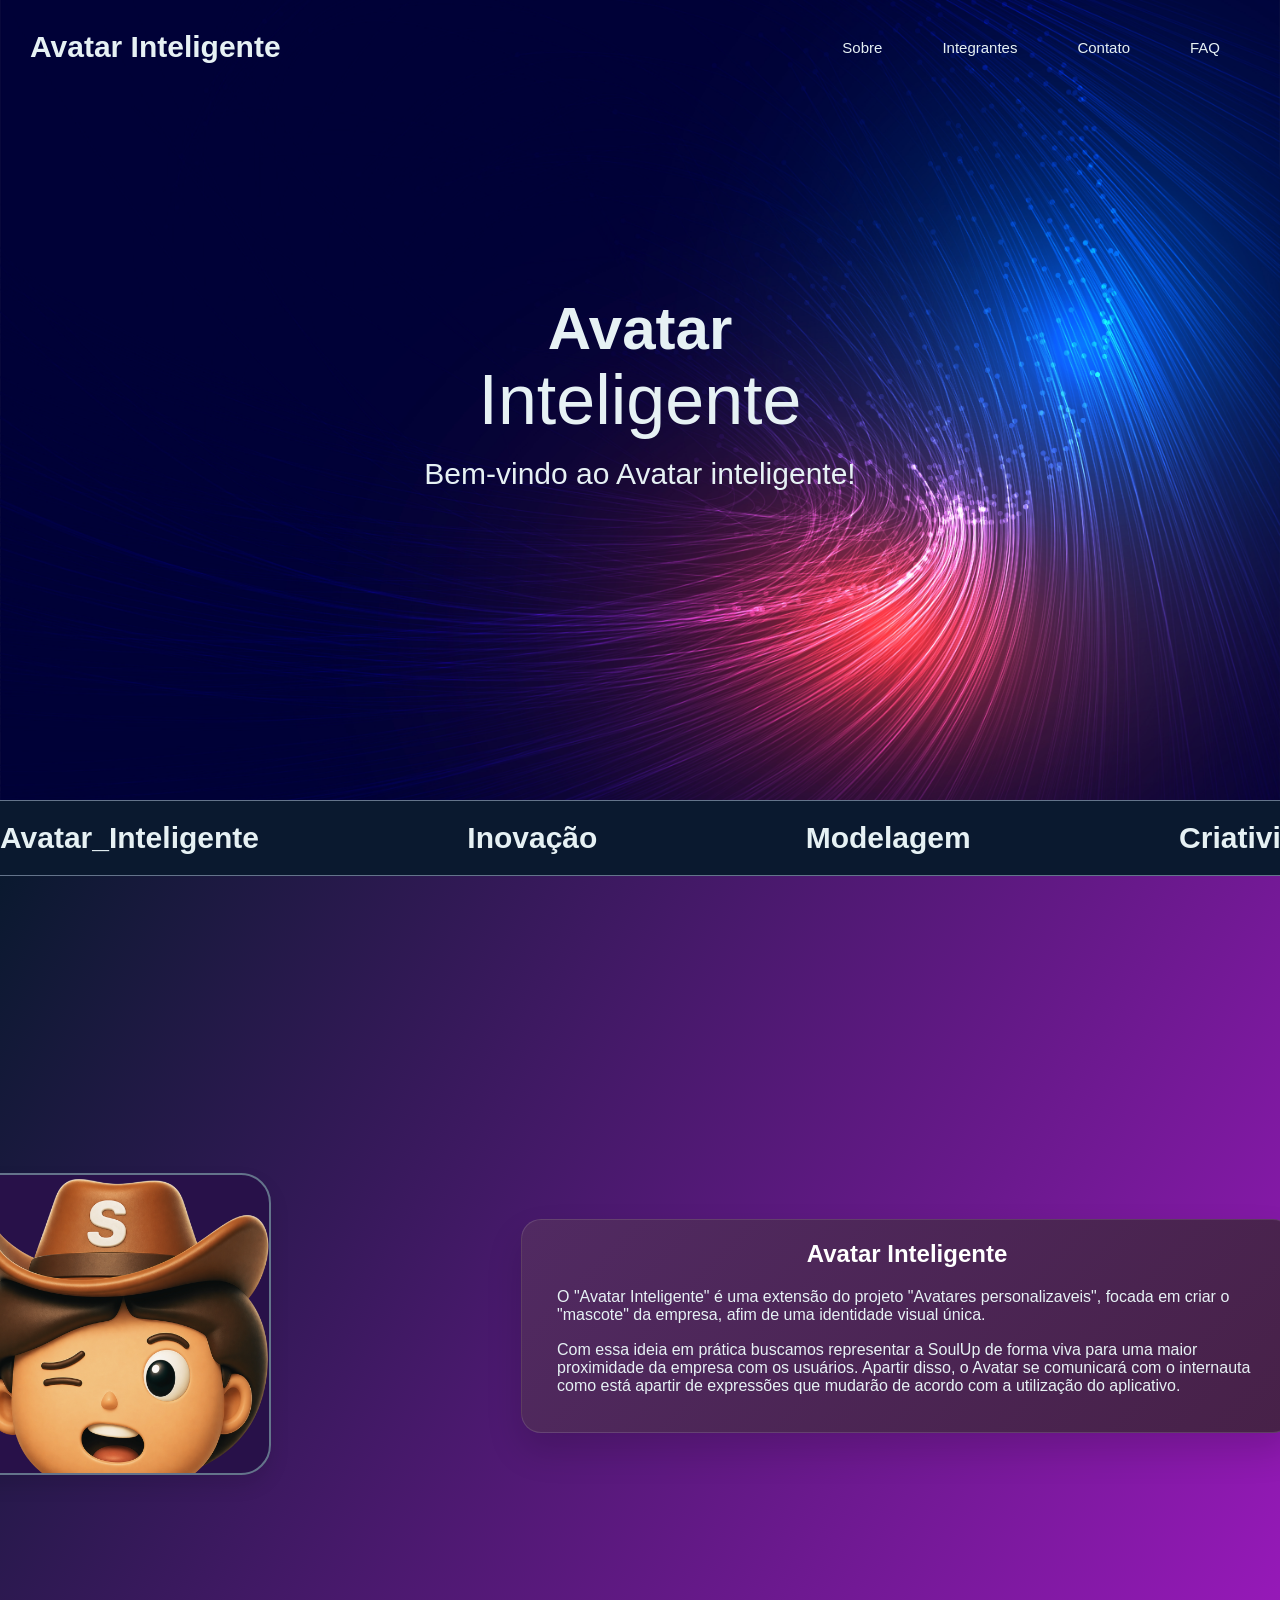
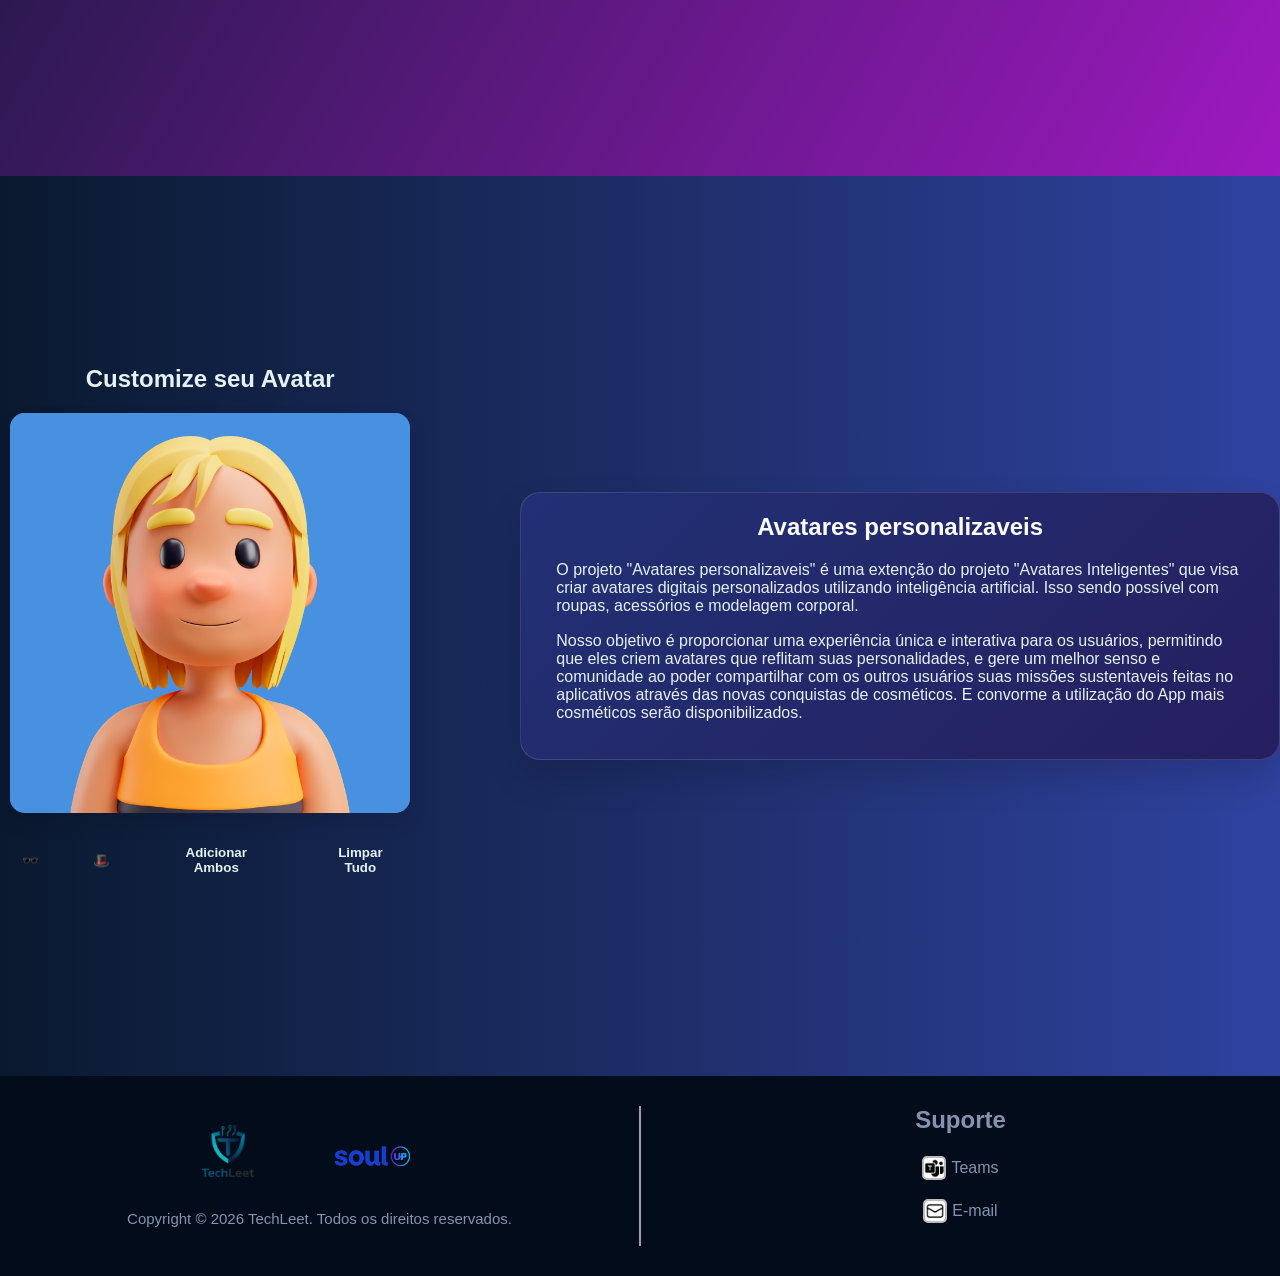
<file: index.html>
<!DOCTYPE html>
<html lang="pt-BR">
    <head>
        <meta charset="UTF-8">
        <meta name="viewport" content="width=device-width, initial-scale=1.0">
        <title>Home</title>
        <link rel="icon" type="image/x-icon" href="imagens/IconeHome.png">
        <link rel="stylesheet" href="css/style.css">
        <link rel="stylesheet" href="css/variaveis.css">
        <link rel="stylesheet" href="css/head.css">
        <link rel="stylesheet" href="css/footer.css">
        <link rel="stylesheet" href="css/index.css">
        <link rel="stylesheet" href="css/sobre.css">
        <script src="js/index.js"></script>
        <script src="js/menu.js"></script>
    </head>
    <body>
        <!-- Cabeçalho / Cabeça do site -->
        <section id="head">
            <header>
                <div id="nome">
                    <a href="#top"><h1>Avatar Inteligente</h1></a>
                </div>
                <button type="button" id="menu-hamburguer"
                    aria-label="Abrir menu" aria-controls="navegacao"
                    aria-expanded="false">
                    <span></span>
                    <span></span>
                    <span></span>
                </button>
                <div id="navegacao">
                    <nav>
                        <a href="sobre.html">Sobre</a>
                        <a href="integrantes.html">Integrantes</a>
                        <a href="contato.html">Contato</a>
                        <a href="faq.html">FAQ</a>
                    </nav>
                </div>
            </header>
            <!-- Mensgem de boas-vindas -->
            <div id="mensagem_central">
                <p id="Avatar">Avatar</p>
                <p id="Inteligente">Inteligente</p>
                <p id="Mensagem">Bem-vindo ao Avatar inteligente!</p>
            </div>
        </section>
        <section>
            <!-- Carrosel de palavras -->
            <div class="carrossel-container">
                <div class="carrossel-texto">
                    <div class="grupo">
                        <span> Avatar_Inteligente Inovação Modelagem
                            Criatividade Diversidade</span>
                    </div>
                    <div class="grupo">
                        <span> Avatar_Inteligente Inovação Modelagem
                            Criatividade Diversidade</span>
                    </div>
                </div>
            </div>
        </section>
        <!-- Avatar Inteligente -->
        <section id="Avatar_Inteligente">
            <div class="avatar_inteligente_window">
                <div class="container">
                    <img class="icone_avatar" src="imagens/AvatarSoulUp.png">
                </div>
                <div id="projeto2">
                    <h3> Avatar Inteligente</h3>
                    <p> O "Avatar Inteligente" é uma extensão do projeto
                        "Avatares personalizaveis", focada em criar o "mascote"
                        da
                        empresa, afim de uma identidade visual única.</p>
                    <p> Com essa ideia em prática buscamos representar a SoulUp
                        de forma viva para uma maior proximidade da empresa com
                        os usuários. Apartir disso, o Avatar se comunicará com o
                        internauta como está apartir de expressões que mudarão
                        de acordo com a utilização do aplicativo.</p>
                </div>
            </div>
        </section>
        <section id="Avatar_Personalizavel">
            <div class="avatar_window">
                <div class="container">
                    <!-- Custumização de Avatares personalizaveis -->
                    <h1>Customize seu Avatar</h1>
                    <div class="icone_avatar">
                        <img src="imagens/AvatarF-Base.jpg" id="base"
                            class="layer">
                        <img src="imagens/AvatarF-1.png" id="layer-oculos"
                            class="layer hidden">
                        <img src="imagens/AvatarF-2.png" id="layer-bone"
                            class="layer hidden">
                        <img src="imagens/AvatarF-3.png" id="layer-bone-oculos"
                            class="layer hidden">
                    </div>
                    <!-- Botões de controle -->
                    <div class="controls">

                        <button onclick="toggleAccessory('oculos')"
                            class="accessory">🕶️</button>

                        <button onclick="toggleAccessory('bone')"
                            class="accessory">🎩</button>

                        <button onclick="addBoth()"
                            class="allaccessory">Adicionar
                            Ambos</button>

                        <button onclick="reset()" class="noaccessory">Limpar
                            Tudo</button>

                    </div>
                </div>
            </div>
            <div id="projeto1">

                <h3>Avatares personalizaveis</h3>
                <p> O projeto "Avatares personalizaveis" é uma extenção do
                    projeto "Avatares Inteligentes" que visa criar avatares
                    digitais personalizados utilizando inteligência artificial.
                    Isso sendo possível com roupas, acessórios e modelagem
                    corporal.</p>

                <p>Nosso objetivo é proporcionar uma experiência única e
                    interativa para os usuários, permitindo que eles criem
                    avatares que reflitam suas personalidades, e gere um melhor
                    senso e comunidade ao poder compartilhar com os outros
                    usuários suas missões sustentaveis feitas no aplicativos
                    através das novas conquistas de cosméticos. E convorme a
                    utilização do App mais cosméticos serão
                    disponibilizados.</p>
            </div>
        </section>
        <!-- Rodapé / Footer do site -->
        <footer>
            <div class="logo-footer">
                <img src="imagens/TechLeet.png" alt="TechLeet">
                <img src="imagens/SoulUp.png" alt="SoulUp">
                <p>Copyright © 2026 TechLeet. Todos os direitos reservados.</p>
            </div>
            <div class="logo-footer2">
                <h3 id="titulo_suporte">Suporte</h3>
                <div class="suport">
                    <img src="imagens/teams.png" alt="Teams">
                    <a
                        href="https://teams.microsoft.com/l/chat/48:notes/conversations?context=%7B%22contextType%22%3A%22chat%22%7D">Teams</a>
                </div>
                <div class="suport">
                    <img src="imagens/email.png" alt="e-mail">
                    <a href="mailto:rm570024@fiap.com.br">E-mail</a>
                </div>
            </div>
        </footer>
    </body>
</html>
</file>
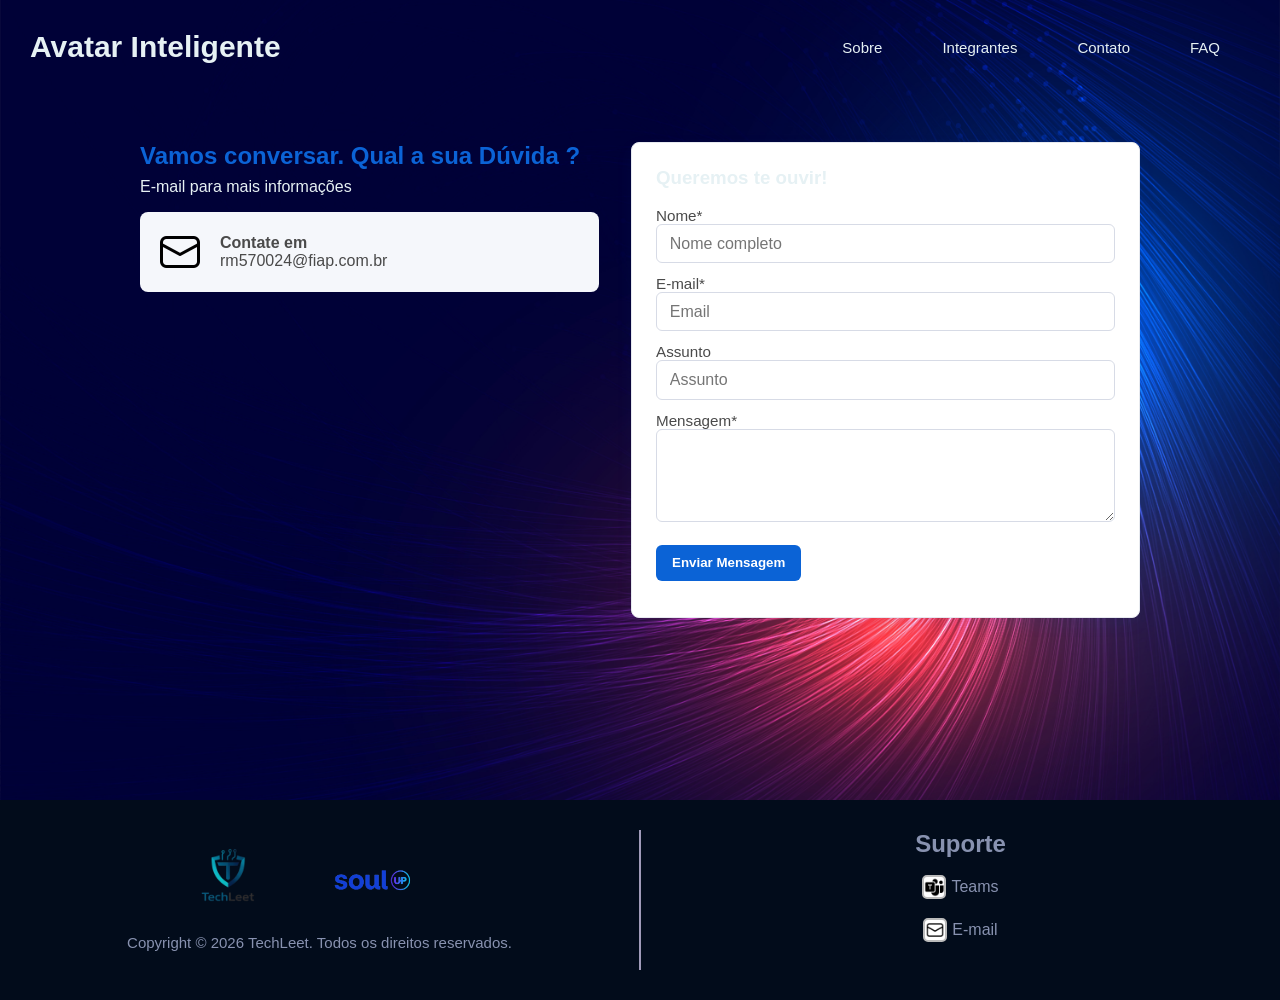
<file: contato.html>
<!DOCTYPE html>
<html lang="pt-BR">
    <head>
        <meta charset="UTF-8">
        <meta name="viewport" content="width=device-width, initial-scale=1.0">
        <title>Contato</title>
        <link rel="icon" type="image/x-icon" href="imagens/IconeTelefone.png">
        <link rel="stylesheet" href="css/style.css">
        <link rel="stylesheet" href="css/head.css">
        <link rel="stylesheet" href="css/variaveis.css">
        <link rel="stylesheet" href="css/head.css">
        <link rel="stylesheet" href="css/footer.css">
        <link rel="stylesheet" href="css/contato.css">
        <script src="js/contato.js"></script>
        <script src="js/menu.js"></script>
    </head>
    <body>
        <!-- Cabeçalho / Cabeça do site -->
        <section id="head">
            <header>
                <div id="nome">
                    <a href="index.html"><h1>Avatar Inteligente</h1></a>
                </div>
                <button type="button" id="menu-hamburguer" aria-label="Abrir menu" aria-controls="navegacao" aria-expanded="false">
                    <span></span>
                    <span></span>
                    <span></span>
                </button>
                <div id="navegacao">
                    <nav>
                        <a href="sobre.html">Sobre</a>
                        <a href="integrantes.html">Integrantes</a>
                        <a href="contato.html">Contato</a>
                        <a href="faq.html">FAQ</a>
                    </nav>
                </div>
            </header>
            <!-- Formulario de dúvidas -->
            <main class="pagina_contato">
                <section class="introducao_contato">
                    <h2>Vamos conversar. Qual a sua Dúvida ?</h2>
                    <p>E-mail para mais informações</p>
                    <div class="e-mail_card">
                        <img src="imagens/email.png" alt="email">
                        <div>
                            <h4>Contate em</h4>
                            <p>rm570024@fiap.com.br</p>
                        </div>
                    </div>
                </section>
                <section class="formulario_contato">
                    <h3>Queremos te ouvir!</h3><br>
                    <form id="contactForm">
                        <!-- Nome inserido -->
                        <label> 
                            Nome*
                            <input type="text" name="nome" id="nomeInput"
                                placeholder="Nome completo" required>
                        </label>
                        <!-- E-mail inserido -->
                        <label> 
                            E-mail*
                            <input type="email" name="email" id="email"
                                placeholder="Email" required>
                        </label>
                        <!-- Assunto não obrigatório inserido -->
                        <label> 
                            Assunto
                            <input type="text" name="assunto" id="assunto"
                                placeholder="Assunto">
                        </label>
                        <!-- Mensagem inserida -->
                        <label> 
                            Mensagem*
                            <textarea name="mensagem" id="mensagem" rows="4"
                                required></textarea>
                        </label>
                        <!-- Botão de commit -->
                        <button type="submit" class="botao_commit">Enviar 
                            Mensagem</button>
                        <p id="statusMessagem" aria-live="polite"></p>
                    </form>
                </section>
            </section>
            <!-- Rodapé / Footer do site -->
            <footer>
                <div class="logo-footer">
                    <img src="imagens/TechLeet.png" alt="TechLeet">
                    <img src="imagens/SoulUp.png" alt="SoulUp">
                    <p>Copyright © 2026 TechLeet. Todos os direitos
                        reservados.</p>
                </div>
                <div class="logo-footer2">
                    <h3 id="titulo_suporte">Suporte</h3>
                    <div class="suport">
                        <img src="imagens/teams.png" alt="Teams">
                        <a href="https://teams.microsoft.com/l/chat/48:notes/conversations?context=%7B%22contextType%22%3A%22chat%22%7D">Teams</a>
                    </div>
                    <div class="suport">
                        <img src="imagens/email.png" alt="e-mail">
                        <a href="mailto:rm570024@fiap.com.br">E-mail</a>
                    </div>
                </div>
            </footer>
        </body>
    </html>
</file>
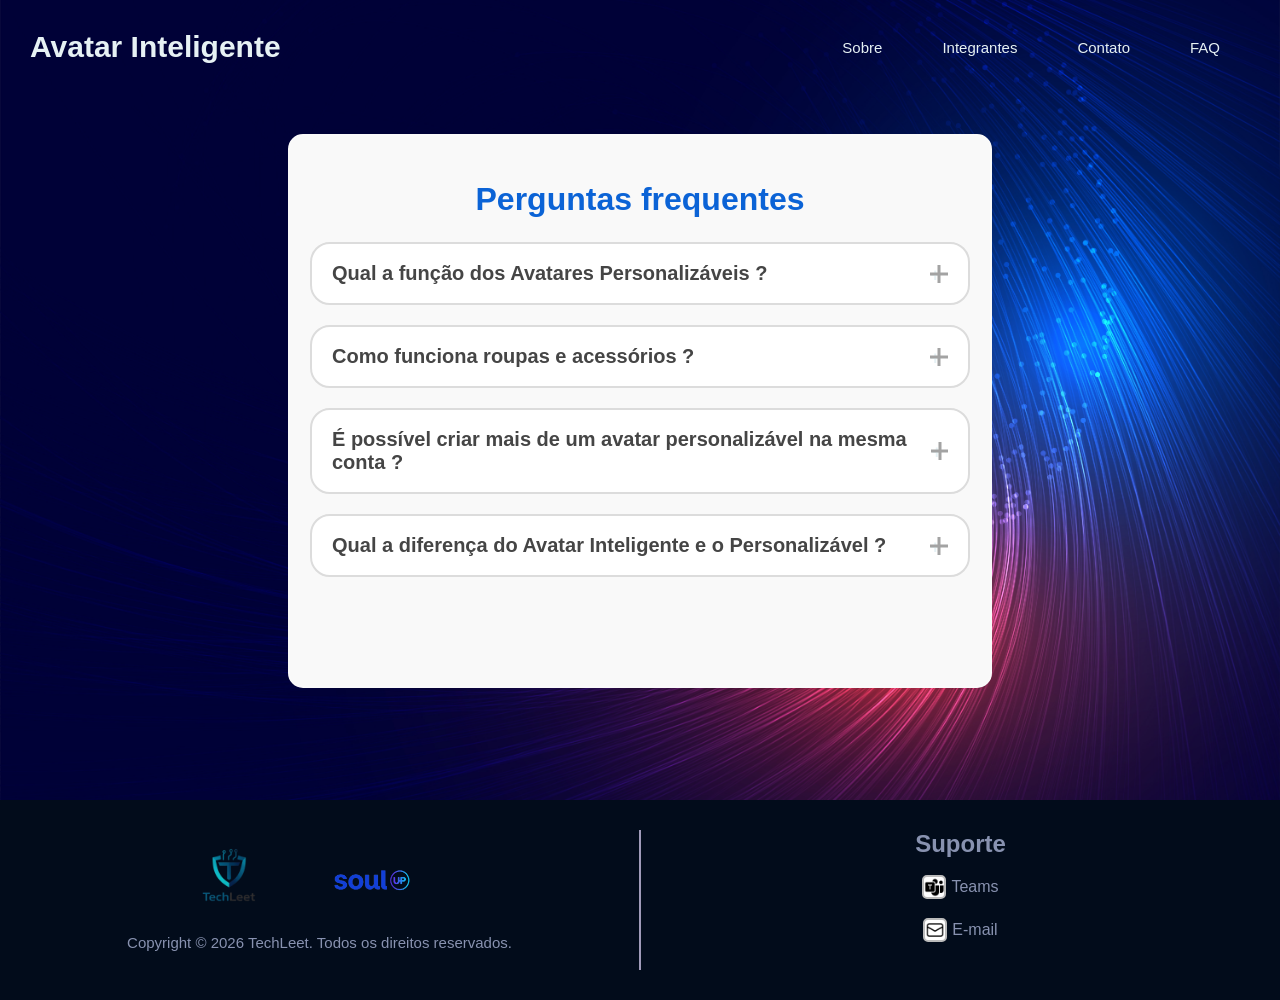
<file: faq.html>
<!DOCTYPE html>
<html lang="pt-BR">
    <head>
        <meta charset="UTF-8">
        <meta name="viewport" content="width=device-width, initial-scale=1.0">
        <title>Document</title>
        <link rel="icon" type="image/x-icon" href="imagens/IconeHome.png">
        <link rel="stylesheet" href="css/style.css">
        <link rel="stylesheet" href="css/variaveis.css">
        <link rel="stylesheet" href="css/head.css">
        <link rel="stylesheet" href="css/footer.css">
        <link rel="stylesheet" href="css/faq.css">
        <script src="js/faq.js"></script>
        <script src="js/menu.js"></script>
    </head>
    <body>
        <!-- Cabeçalho / Cabeça do site -->
        <section id="head">
            <header>
                <div id="nome">
                    <a href="index.html"><h1>Avatar Inteligente</h1></a>
                </div>
                <button type="button" id="menu-hamburguer" aria-label="Abrir menu" aria-controls="navegacao" aria-expanded="false">
                    <span></span>
                    <span></span>
                    <span></span>
                </button>
                <div id="navegacao">
                    <nav>
                        <a href="sobre.html">Sobre</a>
                        <a href="integrantes.html">Integrantes</a>
                        <a href="contato.html">Contato</a>
                        <a href="faq.html">FAQ</a>
                    </nav>
                </div>
            </header>
            <!-- Caixa de perguntas frequantes -->
            <section class="caixa_pergunta">
                <h2>Perguntas frequentes</h2>
                <!-- Item de pergunta -->
                <div class="item">
                    <button class="pergunta">
                        <h3>Qual a função dos Avatares Personalizáveis ?</h3>
                        <span class="icon">+</span>
                    </button>
                    <!-- Item de resposta -->
                    <div class="resposta">
                        <p>A principal função dos avatares é representar
                            visualmente o usuário. Eles servem como uma
                            identidade digital personalizada que pode ser usada
                            como foto de perfil e para demonstrar a
                            personalidade do usuário em comunidades.</p>
                    </div>
                </div>
                <div class="item">
                    <button class="pergunta">
                        <h3>Como funciona roupas e acessórios ?</h3>
                        <span class="icon">+</span>
                    </button>
                    <div class="resposta">
                        <p>As roupas estarão sendo disponibilizadas apartir da
                            loja de cosméticos, missões no aplicativo e pelo
                            influenciadores parceiras da empresa</p>
                    </div>
                </div>
                <div class="item">
                    <button class="pergunta">
                        <h3>É possível criar mais de um avatar personalizável na mesma conta
                            ?</h3>
                        <span class="icon">+</span>
                    </button>
                    <div class="resposta">
                        <p>Não, só é possível relacionar a conta a um só
                            Avatar.</p>
                    </div>
                </div>
                <div class="item">
                    <button class="pergunta">
                        <h3>Qual a diferença do Avatar Inteligente e o Personalizável
                            ?</h3>
                        <span class="icon">+</span>
                    </button>
                    <div class="resposta">
                        <p>O Avatar Inteligente é o avatar pessoal de cada
                            usuário,
                            onde você tem a possibilidade de custumizá-lo a sua
                            preferencia.
                            Já o Avatar SoulUp é o "mascote" da SoulUp.</p>
                    </div>
                </div>
            </section>
        </section>
        <!-- Rodapé / Footer do site -->
        <footer>
            <div class="logo-footer">
                <img src="imagens/TechLeet.png" alt="TechLeet">
                <img src="imagens/SoulUp.png" alt="SoulUp">
                <p>Copyright © 2026 TechLeet. Todos os direitos
                    reservados.</p>
            </div>
            <div class="logo-footer2">
                <h3 id="titulo_suporte">Suporte</h3>
                <div class="suport">
                    <img src="imagens/teams.png" alt="Teams">
                    <a href="https://teams.microsoft.com/l/chat/48:notes/conversations?context=%7B%22contextType%22%3A%22chat%22%7D">Teams</a>
                </div>
                <div class="suport">
                    <img src="imagens/email.png" alt="e-mail">
                    <a href="mailto:rm570024@fiap.com.br">E-mail</a>
                </div>
            </div>
        </footer>
    </body>
</html>
</file>
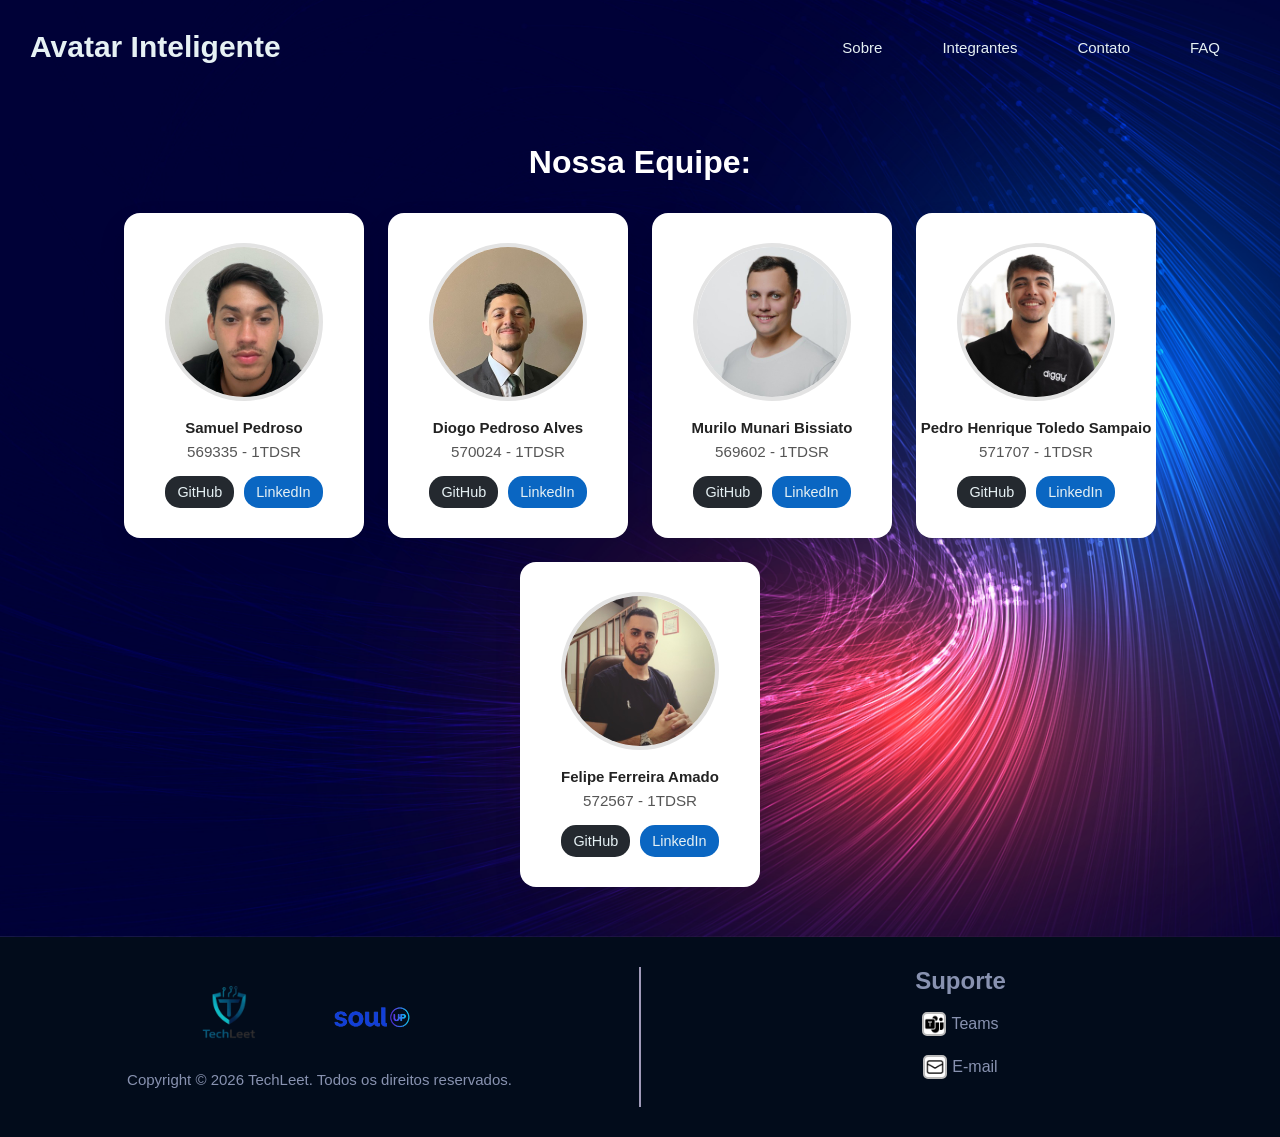
<file: integrantes.html>
<!DOCTYPE html>
<html lang="pt-BR">
    <head>
        <meta charset="UTF-8">
        <meta name="viewport" content="width=device-width, initial-scale=1.0">
        <title>Integrantes</title>
        <link rel="icon" type="image/x-icon" href="imagens/IconeUser.png">
        <link rel="stylesheet" href="css/style.css">
        <link rel="stylesheet" href="css/head.css">
        <link rel="stylesheet" href="css/variaveis.css">
        <link rel="stylesheet" href="css/head.css">
        <link rel="stylesheet" href="css/footer.css">
        <link rel="stylesheet" href="css/integrantes.css">
        <script src="js/menu.js"></script>
    </head>
    <body>
        <!-- Cabeçalho / Cabeça do site -->
        <section id="head">
            <header>
                <div id="nome">
                    <a href="index.html"><h1>Avatar Inteligente</h1></a>
                </div>
                <button type="button" id="menu-hamburguer"
                    aria-label="Abrir menu" aria-controls="navegacao"
                    aria-expanded="false">
                    <span></span>
                    <span></span>
                    <span></span>
                </button>
                <div id="navegacao">
                    <nav>
                        <a href="sobre.html">Sobre</a>
                        <a href="integrantes.html">Integrantes</a>
                        <a href="contato.html">Contato</a>
                        <a href="faq.html">FAQ</a>
                    </nav>
                </div>
            </header>
            <!-- Membros da equipe -->
            <div id="equipe">
                <div id="time">
                    <h2>Nossa Equipe:</h2>
                    <div class="time_grid">
                        <!-- Card de cada membro -->
                        <div class="card_membro">
                            <img src="imagens/samuel.jpeg" alt="Samuel">
                            <h3>Samuel Pedroso</h3>
                            <p>569335 - 1TDSR</p>
                            <div class="links_membros">
                                <a class="github"
                                    href="https://github.com/OSamuelXavierDev">GitHub</a>
                                <a class="linkedin"
                                    href="https://www.linkedin.com/in/samuel-xavier-061434274">LinkedIn</a>
                            </div>
                        </div>
                        <div class="card_membro">
                            <img src="imagens/diogo.jpeg" alt="Diogo">
                            <h3>Diogo Pedroso Alves</h3>
                            <p>570024 - 1TDSR</p>
                            <div class="links_membros">
                                <a class="github"
                                    href="https://github.com/DiogoPedrosoAlves">GitHub</a>
                                <a class="linkedin"
                                    href="https://www.linkedin.com/in/diogo-pedroso-alves-895346237/">LinkedIn</a>
                            </div>
                        </div>
                        <div class="card_membro">
                            <img src="imagens/murilo.jpeg" alt="Murilo">
                            <h3>Murilo Munari Bissiato</h3>
                            <p>569602 - 1TDSR</p>
                            <div class="links_membros">
                                <a class="github"
                                    href="https://github.com/murilomunari">GitHub</a>
                                <a class="linkedin"
                                    href="https://www.linkedin.com/in/murilomunaribissiato/">LinkedIn</a>
                            </div>
                        </div>
                        <div class="card_membro">
                            <img src="imagens/pedro.jpeg" alt="Pedro">
                            <h3>Pedro Henrique Toledo Sampaio</h3>
                            <p>571707 - 1TDSR</p>
                            <div class="links_membros">
                                <a class="github"
                                    href="https://github.com/PedroSampaio20">GitHub</a>
                                <a class="linkedin"
                                    href="https://www.linkedin.com/in/pedro-sampaio2002/">LinkedIn</a>
                            </div>
                        </div>
                        <div class="card_membro">
                            <img src="imagens/felipe.jpeg" alt="Felipe">
                            <h3>Felipe Ferreira Amado</h3>
                            <p>572567 - 1TDSR</p>
                            <div class="links_membros">
                                <a class="github"
                                    href="https://github.com/FelipeFerreiraAmado">GitHub</a>
                                <a class="linkedin"
                                    href="https://www.linkedin.com/in/felipe-amado/">LinkedIn</a>
                            </div>
                        </div>
                    </div>
                </div>
            </div>
        </section>
        <!-- Rodapé / Footer do site -->
        <footer>
            <div class="logo-footer">
                <img src="imagens/TechLeet.png" alt="TechLeet">
                <img src="imagens/SoulUp.png" alt="SoulUp">
                <p>Copyright © 2026 TechLeet. Todos os direitos reservados.</p>
            </div>
            <div class="logo-footer2">
                <h3 id="titulo_suporte">Suporte</h3>
                <div class="suport">
                    <img src="imagens/teams.png" alt="Teams">
                    <a
                        href="https://teams.microsoft.com/l/chat/48:notes/conversations?context=%7B%22contextType%22%3A%22chat%22%7D">Teams</a>
                </div>
                <div class="suport">
                    <img src="imagens/email.png" alt="e-mail">
                    <a href="mailto:rm570024@fiap.com.br">E-mail</a>
                </div>
            </div>
        </footer>
    </body>
</html>
</file>
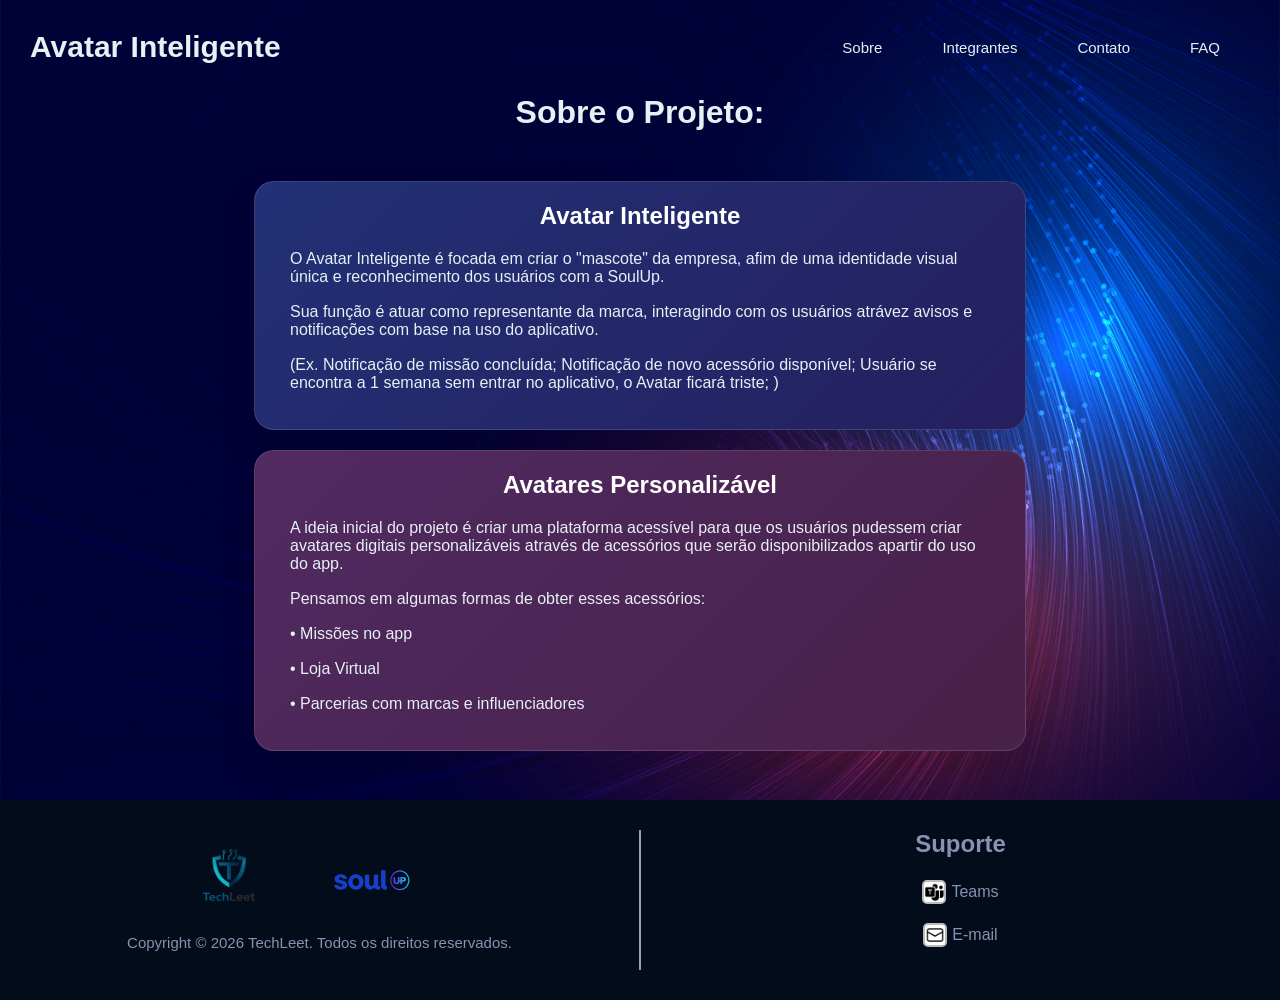
<file: sobre.html>
<!DOCTYPE html>
<html lang="pt-BR">
    <head>
        <meta charset="UTF-8">
        <meta name="viewport" content="width=device-width, initial-scale=1.0">
        <title>Sobre</title>
        <link rel="icon" type="image/x-icon" href="imagens/IconeUser.png">
        <link rel="stylesheet" href="css/style.css">
        <link rel="stylesheet" href="css/head.css">
        <link rel="stylesheet" href="css/variaveis.css">
        <link rel="stylesheet" href="css/head.css">
        <link rel="stylesheet" href="css/footer.css">
        <link rel="stylesheet" href="css/sobre.css">
        <script src="js/menu.js"></script>
    </head>
    <body>
        <!-- Cabeçalho / Cabeça do site -->
        <section id="head">
            <header>
                <div id="nome">
                    <a href="index.html"><h1>Avatar Inteligente</h1></a>
                </div>
                <button type="button" id="menu-hamburguer"
                    aria-label="Abrir menu" aria-controls="navegacao"
                    aria-expanded="false">
                    <span></span>
                    <span></span>
                    <span></span>
                </button>
                <div id="navegacao">
                    <nav>
                        <a href="sobre.html">Sobre</a>
                        <a href="integrantes.html">Integrantes</a>
                        <a href="contato.html">Contato</a>
                        <a href="faq.html">FAQ</a>
                    </nav>
                </div>
            </header>
            <!-- Sobre o projeto Avatar Inteligente e Avatar Personalizável -->
            <h2>Sobre o Projeto:</h2>
            <div id="sobre">
                <div id="projeto1">

                    <h3>Avatar Inteligente</h3>
                    <p> O Avatar Inteligente é focada em criar o "mascote"
                        da empresa, afim de uma identidade visual única e
                        reconhecimento dos usuários com a SoulUp.</p>
                    <p> Sua função é atuar como representante da marca,
                        interagindo com os usuários atrávez avisos e
                        notificações com base na uso do aplicativo.</p>
                    <p> (Ex. Notificação de missão concluída; Notificação de
                        novo acessório disponível; Usuário se encontra a 1
                        semana sem entrar no aplicativo, o Avatar ficará triste;
                        )</p>

                </div>
                <div id="projeto2">
                    <h3>Avatares Personalizável</h3>
                    <p> A ideia inicial do projeto é criar uma plataforma
                        acessível para que os usuários pudessem criar avatares
                        digitais personalizáveis através de acessórios que serão
                        disponibilizados apartir do uso do app.</p>
                    <p> Pensamos em algumas formas de obter esses
                        acessórios:</p>
                    <p> • Missões no app</p>
                    <p> • Loja Virtual</p>
                    <p> • Parcerias com marcas e influenciadores</p>

                </div>
            </div>
        </section>
        <footer>
            <div class="logo-footer">
                <img src="imagens/TechLeet.png" alt="TechLeet">
                <img src="imagens/SoulUp.png" alt="SoulUp">
                <p>Copyright © 2026 TechLeet. Todos os direitos reservados.</p>
            </div>
            <div class="logo-footer2">
                <h3 id="titulo_suporte">Suporte</h3>
                <div class="suport">
                    <img src="imagens/teams.png" alt="Teams">
                    <a
                        href="https://teams.microsoft.com/l/chat/48:notes/conversations?context=%7B%22contextType%22%3A%22chat%22%7D">Teams</a>
                </div>
                <div class="suport">
                    <img src="imagens/email.png" alt="e-mail">
                    <a href="mailto:rm570024@fiap.com.br">E-mail</a>
                </div>
            </div>
        </footer>
    </body>
</html>
</file>
<file: css/style.css>
/* Style de todas as páginas */
* {
  margin: 0;
  padding: 0;
  text-decoration: none;
  color: var(--color-text);
}

/* Evita rolagem horizontal indesejada em telas menores */
body {
  overflow-x: hidden;
}
</file>
<file: css/variaveis.css>
/* Variáveis */
:root { 
    --primary-color: #64748B;
    --secondary-color: #0A192F;
    --color-text: #E6F1F4;
    --font: DM Sans, sans-serif;
    --text-footer: #8892B0;
}
</file>
<file: css/head.css>
/* Cabeçalho do site */
#head { 
  background-image: url('../imagens/background-head.jpg');
  background-size: cover;
  background-position: center;
  height: 800px;
}

header {
  display: flex;
  align-items: center;
  justify-content: space-between;
}

header h1 {
  padding: 30px;
  font-size: 30px;
  font-family: var(--font);
}

/* Navegação desktop */
#navegacao {
  display: flex;
  align-items: center;
  margin-right: 50px;
}

#navegacao nav {
  display: flex;
  gap: 40px;
}

#navegacao a {
  position: relative;
  color: var(--font);
  text-decoration: none;
  font-size: 15px;
  font-family: var(--font);
  padding: 10px;
}

/* Animação hover */
#navegacao a::after {
  content: '';
  position: absolute;
  bottom: 0;
  left: 0;
  width: 0;
  height: 2px;
  background: #fff;
  transition: width 0.3s ease;
}

#navegacao a:hover::after {
  width: 100%;
}

/* Botão do menu hamburguer (visível apenas em telas menores) */
#menu-hamburguer {
  display: none;
  flex-direction: column;
  justify-content: space-between;
  width: 32px;
  height: 24px;
  padding: 0;
  margin-right: 20px;
  background: transparent;
  border: none;
  cursor: pointer;
}

#menu-hamburguer span {
  display: block;
  width: 100%;
  height: 3px;
  background-color: #fff;
  border-radius: 2px;
  transition: transform 0.3s ease, opacity 0.3s ease;
}

/* Transforma o ícone em "X" quando o menu está aberto */
#menu-hamburguer.ativo span:nth-child(1) {
  transform: translateY(10.5px) rotate(45deg);
}

#menu-hamburguer.ativo span:nth-child(2) {
  opacity: 0;
}

#menu-hamburguer.ativo span:nth-child(3) {
  transform: translateY(-10.5px) rotate(-45deg);
}

/* Responsividade: tablets e smartphones */
@media (max-width: 768px) {
  /* Body em coluna: cada section contém suas margens e o footer fica no rodapé */
  body {
    display: flex;
    flex-direction: column;
    min-height: 100vh;
  }

  #head {
    height: auto;
    flex: 1 0 auto;
  }

  header {
    flex-wrap: wrap;
  }

  header h1 {
    padding: 18px 15px;
    font-size: 20px;
  }

  #menu-hamburguer {
    display: flex;
  }

  #navegacao {
    width: 100%;
    margin-right: 0;
    max-height: 0;
    overflow: hidden;
    transition: max-height 0.3s ease;
  }

  #navegacao.aberto {
    max-height: 320px;
  }

  #navegacao nav {
    flex-direction: column;
    gap: 0;
    width: 100%;
    background-color: var(--secondary-color);
  }

  #navegacao a {
    padding: 16px 20px;
    font-size: 16px;
    border-top: 1px solid var(--primary-color);
  }
}
</file>
<file: css/footer.css>
footer {
  display: flex;
  align-items: center;
  background-color: #020c1b;
  height: 200px;
}

.logo-footer {
  text-align: center;
  align-items: center;
  border-right: 2px solid rgb(160, 155, 185);
  width: 50%;
  height: 70%;
}

.logo-footer2 {
  text-align: center;
  align-items: center;
  width: 50%;
  height: 70%;
}

.logo-footer p {
  font-size: 15px;
  font-family: var(--font);
  color: var(--text-footer);
}

img {
  height: 100px;
}

.suport {
  display: flex;
  justify-content: center;
  align-items: center;
  height: 20%;
  width: 100%;
  margin-top: 15px;
}

h3#titulo_suporte {
  color: var(--text-footer);
  font-family: var(--font);
  font-size: 24px;
}

.suport a {
  color: var(--text-footer);
  font-family: var(--font);
}

.suport img {
  margin-right: 5px;
  width: 20px;
  height: 20px;
  background-color: white;
  border-radius: 5px;
  border: 2px solid rgb(187, 187, 187);
}

/*  Responsividade: tablets e smartphones  */
@media (max-width: 768px) {
  footer {
    flex-direction: column;
    height: auto;
    padding: 30px 0;
    gap: 25px;
  }

  .logo-footer {
    width: 90%;
    height: auto;
    border-right: none;
    border-bottom: 2px solid rgb(160, 155, 185);
    padding-bottom: 25px;
  }

  .logo-footer:last-child {
    border-bottom: none;
    padding-bottom: 0;
  }

  .logo-footer>img {
    height: 70px;
  }
}
</file>
<file: css/index.css>
body {
  overflow-x: hidden;
  font-family: var(--font);
}

/* Texto central */
section#head div#mensagem_central p {
    display: flex;
    justify-content: center;
    align-items: center;
}

#mensagem_central {
    margin-top: 200px;
}

#Avatar {
  animation: avatar-color-change 4s infinite alternate;
  font-weight: bold;
  font-size: 60px;
}
#Inteligente {
  margin-top: -20px;
  font-size: 70px;
}

@keyframes avatar-color-change {
  0% { color: #1423f7; }
  50% { color: #6a11cb; }
  100% { color: #00c6ff; }
}

#Mensagem {
  font-size: 30px;
}

/* Pesçosso da página */
#Avatar_Personalizavel {  
  display: flex;
  justify-content: center;
  align-items: center;
  height: 100vh;
  background: linear-gradient(90deg, var(--secondary-color), #2f429f );
}   

/* Carrossel de palavras */
.carrossel-container {
  width: 100%;
  background-color: var(--secondary-color);
  padding: 20px 0;
  white-space: nowrap;
  word-spacing: 200px;
  overflow: hidden;
  border-top: 1px solid var(--primary-color);
  border-bottom: 1px solid var(--primary-color);
}
.grupo {
  display: flex;
  align-items: center;
  gap: 40px; 
  margin-right: 100px;
}

.carrossel-texto {
  display: inline-flex;
  gap: 50px;
  animation: rolarHorizontal 25s linear infinite;
  font-family: var(--font);
}

.carrossel-texto span {
  font-size: 30px;
  font-family: var(--font);
  font-weight: bold;
}

/* Animação do carrossel */
@keyframes rolarHorizontal {
  0% { transform: translateX(0); }
  100% { transform: translateX(-50%); }
}

.container {
    text-align: center;
    font-family: var(--font);
    margin-right: 100px;
}

/* Customização do Avatar */
.icone_avatar {
    position: relative;
    width: 400px;
    height: 400px;
    margin: 20px auto;
    border: 5px solid var(--font);
    border-radius: 15px;
    box-shadow: 0 10px 20px rgba(0,0,0,0.1);
    overflow: hidden;
    background-color: #3b82f6;
}
.layer {
    position: absolute;
    top: 0;
    left: 0;
    width: 100%;
    height: 100%;
    transition: opacity 0.3s ease;
}

.hidden {
    opacity: 0;
    pointer-events: none;
}

.controls {
    display: flex;
    gap: 10px;
    justify-content: center;
}

/* Botão de costomização */
.controls button {
    padding: 10px 20px;
    cursor: pointer;
    border: 2px solid transparent;
    border-radius: 15px;
    background-color:transparent;
    color: var(--font);
    font-weight: bold;
}

.accessory:hover {
    border: 2px solid var(--primary-color);
}

.allaccessory:hover {
    background-color: var(--primary-color);
}

.noaccessory:hover {
    background-color: red;
}

#Avatar_Inteligente {
    display: flex;
    justify-content: center;
    align-items: center;
    height: 100vh;
    background: linear-gradient(120deg, var(--secondary-color),  #9e19c0);
}

.avatar_inteligente_window {
    display: flex;
    height: auto;
    width: auto;
    align-items: center;
    gap: 50px;
}

#Avatar_Inteligente img {
    width: 300px;
    height: auto;
    margin-left: -20px;
    border: 2px solid var(--primary-color);
    border-radius: 30px;
    background-color: rgb(40, 17, 73);
}

#projeto2 {
  margin-left: 100px;
}

/* Responsividade: tablets */
@media (max-width: 1024px) {
  #Avatar_Personalizavel,
  #Avatar_Inteligente {
    height: auto;
    flex-direction: column;
    padding: 60px 20px;
  }

  .avatar_window {
    width: 100%;
  }

  .container {
    margin-right: 0;
  }

  .controls {
    flex-wrap: wrap;
  }

  .avatar_inteligente_window {
    flex-direction: column;
    align-items: center;
    margin-left: 0;
    gap: 30px;
    width: 100%;
    box-sizing: border-box;
  }

  #projeto2 {
    margin-left: 0;
  }
}

/* Responsividade: smartphones */
@media (max-width: 768px) {
  #mensagem_central {
    margin-top: 120px;
  }

  #Avatar {
    font-size: 40px;
  }

  #Inteligente {
    margin-top: -10px;
    font-size: 46px;
  }

  #Mensagem {
    font-size: 20px;
    text-align: center;
    padding: 0 15px;
  }

  .carrossel-container {
    word-spacing: 80px;
  }

  .carrossel-texto span {
    font-size: 20px;
  }

  .container h1 {
    font-size: 26px;
  }

  #Avatar_Personalizavel .icone_avatar {
    width: 90%;
    max-width: 320px;
    height: auto;
    aspect-ratio: 1 / 1;
  }

  #Avatar_Inteligente img {
    width: 90%;
    max-width: 280px;
  }
}
</file>
<file: css/sobre.css>
#sobre {
    display: flex;
    flex-wrap: wrap;
    justify-content: center;
    align-items: center;
    margin: 50px auto;
    width: 90%;
    min-height: 60%;
    border-radius: 15px;
    color: var(--color);
    gap: 20px;
}

h2 {
    font-family: var(--font);
    text-align: center;
    font-size: 2rem;
    color: var(--color);
}

h3 {
    text-align: center;
    margin-bottom: 20px;
    font-size: 1.5rem;
    color: var(--color);
}
/* Caixa de texto sobre os Projetos */
#projeto1,
#projeto2 {
    font-family: var(--font);
    padding: 20px 35px;
    width: 700px;
    min-width: 280px;
    height: auto;
    border-radius: 20px;
    color: #fff;
    box-shadow: 0 18px 35px rgba(0, 0, 0, 0.15);
    transition: transform 0.3s ease, box-shadow 0.3s ease;
    border: 1px solid rgba(255, 255, 255, 0.12);
}

p {
    margin-bottom: 17px;
}
/* Background com cores variádas */
#projeto1 {
    background: linear-gradient(135deg, #213175, #261f5f);
}

#projeto2 {
    background: linear-gradient(135deg, #512a62, #472148);
}

/* Animação na div ao colocar o mouse sobre */
#projeto1:hover,
#projeto2:hover {
    transform: translateY(-6px);
    box-shadow: 0 25px 45px rgba(0, 0, 0, 0.2);
}

/* Responsividade: tablets e smartphones */
@media (max-width: 768px) {
    h2 {
        font-size: 1.5rem;
    }

    #sobre {
        margin: 30px auto;
    }

    #projeto1,
    #projeto2 {
        box-sizing: border-box;
        width: 100%;
        min-width: 0;
        padding: 25px 20px;
    }
}
</file>
<file: css/contato.css>
body {
    font-family: var(--font);
    margin: 0;
}
/* Área da página de contato */
.pagina_contato {
    display: flex;
    gap: 2rem;
    padding: 3rem;
    max-width: 1000px;
    margin: 0 auto;
}
.introducao_contato {
    flex: 1;
}
.introducao_contato h2 { 
    margin: 0 0 .5rem;
    color: #0b63d6;
}
.e-mail_card {
    display: flex;
    align-items: center;
    gap: 1rem;
    color: black;
    background: #f5f7fb;
    padding: 1rem;
    border-radius: 8px;
    margin-top: 1rem;
}
div h4 {
    color: #4a4a4a;
    font-weight: bold;
}
div p {
    color: #4a4a4a;
}
.e-mail_card img {
    width: 48px;
    height: 48px
}
/* Formulário de dúvidas */
.formulario_contato {
    flex: 1;
    background:#fff;
    border:1px solid #e6e9ef;
    padding:1.5rem;
    border-radius:8px;
    box-shadow:0 6px 18px rgba(11,99,214,0.06);
}
.formulario_contato h3 {
    margin-top:0;
}
.formulario_contato label {
    display:block;
    margin-bottom:0.75rem;
    font-size:0.95rem;
    color:#4a4a4a;
}
.formulario_contato input[type="text"],.formulario_contato input[type="email"],.formulario_contato textarea {
    width:100%;
    padding:.6rem .8rem;
    border:1px solid #d7dbe6;
    border-radius:6px;font-size:1rem;
    box-sizing:border-box;
    color:#000;
}
.formulario_contato textarea {
    resize:vertical
}
/* Botão para enviar as informações */
.botao_commit {
    background:#0b63d6;
    color:#fff;
    padding:.65rem 1rem;
    border:none;
    border-radius:6px;
    cursor:pointer;
    font-weight:600;
    margin-top:.5rem;
}
.botao_commit:disabled {
    opacity:.6;cursor:not-allowed;
}
#statusMessagem {
    margin-top:0.75rem;
    font-size:0.95rem;
}
/* Verificação de dados inseridos */
.successo {
    color:green;
}
.erro {
    color:#c0392b;
}
/* Responsividade: tablets e smartphones */
@media (max-width: 800px) {
    .pagina_contato {
        flex-direction: column;
        padding: 1.5rem;
    }
}

@media (max-width: 480px) {
    .pagina_contato {
        padding: 1rem;
    }
    .introducao_contato h2 {
        font-size: 1.4rem;
    }
    .formulario_contato {
        padding: 1rem;
    }
}
</file>
<file: css/faq.css>
/* Div da caixa de pergunta */
.caixa_pergunta {
  min-height: 550px;
  max-width: 700px;
  margin: 40px auto;
  font-family: Arial, sans-serif;
  border: 2px solid #fafafa;
  background-color: #f9f9f9;
  border-radius: 15px;
}

.caixa_pergunta h2 {
  margin-bottom: 24px;
  font-size: 2rem;
  text-align: center;
  margin-top:45px;
  color: #0b63d6;
}

/* Item de pergunta */
.caixa_pergunta .pergunta {    
  width: 100%;
  background: #fff;
  border: none;
  border-radius: 20px;
  margin-top: 20px;
  padding: 18px 20px;
  text-align: left;
  font-size: 18px;
  font-weight: bold;
  cursor: pointer;
  border: 2px solid #dcdcdc;
  display: flex;
  justify-content: space-between;
  align-items: center;
}

.item {
  margin: 20px;
}

h3 {
  color: rgb(69, 69, 69);
  font-size: 20px;
}
p {
  color: #000;
}

.caixa_pergunta .pergunta:hover {
  background: #f9f9f9;
}

/* Ícone feito com barras pretas */
.caixa_pergunta .icon {
  position: relative;
  width: 18px;
  height: 18px;
  transition: transform 0.3s ease;
}

/* Barra horizontal */
.caixa_pergunta .icon::before {
  content: "";
  position: absolute;
  top: 50%;
  width: 100%;
  height: 3px;
  background: #a3a3a3;
  transform: translateY(-50%);
  transition: background 0.2s ease;
}

/* Barra vertical */
.caixa_pergunta .icon::after {
  content: "";
  position: absolute;
  left: 50%;
  top: 0;
  width: 3px;
  height: 100%;
  background: #a3a3a3;
  transform: translateX(-50%);
  transition: height 0.2s ease;
}

/* Quando ativo gira e some a barra vertical */
.caixa_pergunta .pergunta.active .icon {
  transform: rotate(180deg);
}

.caixa_pergunta .pergunta.active .icon::after {
  height: 0;
}

/* Área da resposta */
.caixa_pergunta .resposta {
  max-height: 0;
  margin-top: 0;
  overflow: hidden;
  border-bottom-left-radius: 20px;
  border-bottom-right-radius: 20px;
  border-right: 2px solid #dcdcdc;
  border-left: 2px solid #dcdcdc;
  transition:
    max-height 0.4s ease,
    padding 0.4s ease,
    margin-top 0.4s ease;
  background: #fafafa;
  padding: 0 20px;
  line-height: 1.6;
}

.caixa_pergunta .resposta.active {
  max-height: 500px;
  margin-top: -18px;
  padding: 20px;
  border-bottom: 2px solid #dcdcdc;
  border-right: 2px solid #dcdcdc;
  border-left: 2px solid #dcdcdc;
}

/* Responsividade: tablets e smartphones */
@media (max-width: 768px) {
  .caixa_pergunta {
    min-height: auto;
    margin: 20px;
  }

  .caixa_pergunta h2 {
    font-size: 1.5rem;
    margin-top: 30px;
  }

  .caixa_pergunta .pergunta {
    padding: 14px 16px;
  }

  .caixa_pergunta .pergunta h3 {
    font-size: 16px;
  }

  .item {
    margin: 14px;
  }
}
</file>
<file: css/integrantes.css>
/* Footer sempre no rodapé, em qualquer tamanho de tela */
body {
    display: flex;
    flex-direction: column;
    min-height: 100vh;
}

/* Cabeçalho compacto nesta página (contém apenas o menu) */
#head {
    height: auto;
    flex: 0 0 auto;
}

/* Seção da equipe ocupa o espaço restante e empurra o footer para baixo */
#equipe {
    flex: 1 0 auto;
}

/* Container da equipe */
#time {
    max-width: 1340px;
    margin: 0 auto;
    padding: 50px 20px;
    text-align: center;
    font-family: var(--font);
}

#time h2 {
    margin-bottom: 32px;
    font-size: 2rem;
    text-align: center;
    color: white;
}

/* Grade dos membros: quebra de linha automática, sempre dentro da tela */
.time_grid {
    display: flex;
    flex-wrap: wrap;
    gap: 24px;
    justify-content: center;
}

/* Cartão de cada membro */
.card_membro {
    box-sizing: border-box;
    width: 240px;
    max-width: 100%;
    background: #fff;
    border-radius: 16px;
    box-shadow: 0 12px 30px rgba(0, 0, 0, 0.08);
    padding: 30px 20px;
    text-align: center;
}

.card_membro img {
    width: 150px;
    height: 150px;
    object-fit: cover;
    border-radius: 50%;
    margin-bottom: 14px;
    border: 4px solid #e3e3e3;
}

.card_membro h3 {
    text-align: center;
    font-family: var(--font);
    margin-bottom: 7px;
    font-size: 15px;
    width: 240px;
    color: #222;
    margin-left: -20px;
}

.card_membro p {
    margin: 0 0 16px;
    color: #555;
    font-size: 0.95rem;
    font-family: var(--font);
}

/* Links de GitHub e LinkedIn */
.links_membros {
    display: flex;
    gap: 10px;
    flex-wrap: wrap;
    justify-content: center;
}

.links_membros a {
    padding: 8px 12px;
    border-radius: 15px;
    text-decoration: none;
    color: var(--color-text);
    font-size: 0.9rem;
}

.links_membros a.github {
    background: #24292f;
}

.links_membros a.linkedin {
    background: #0a66c2;
}
</file>
